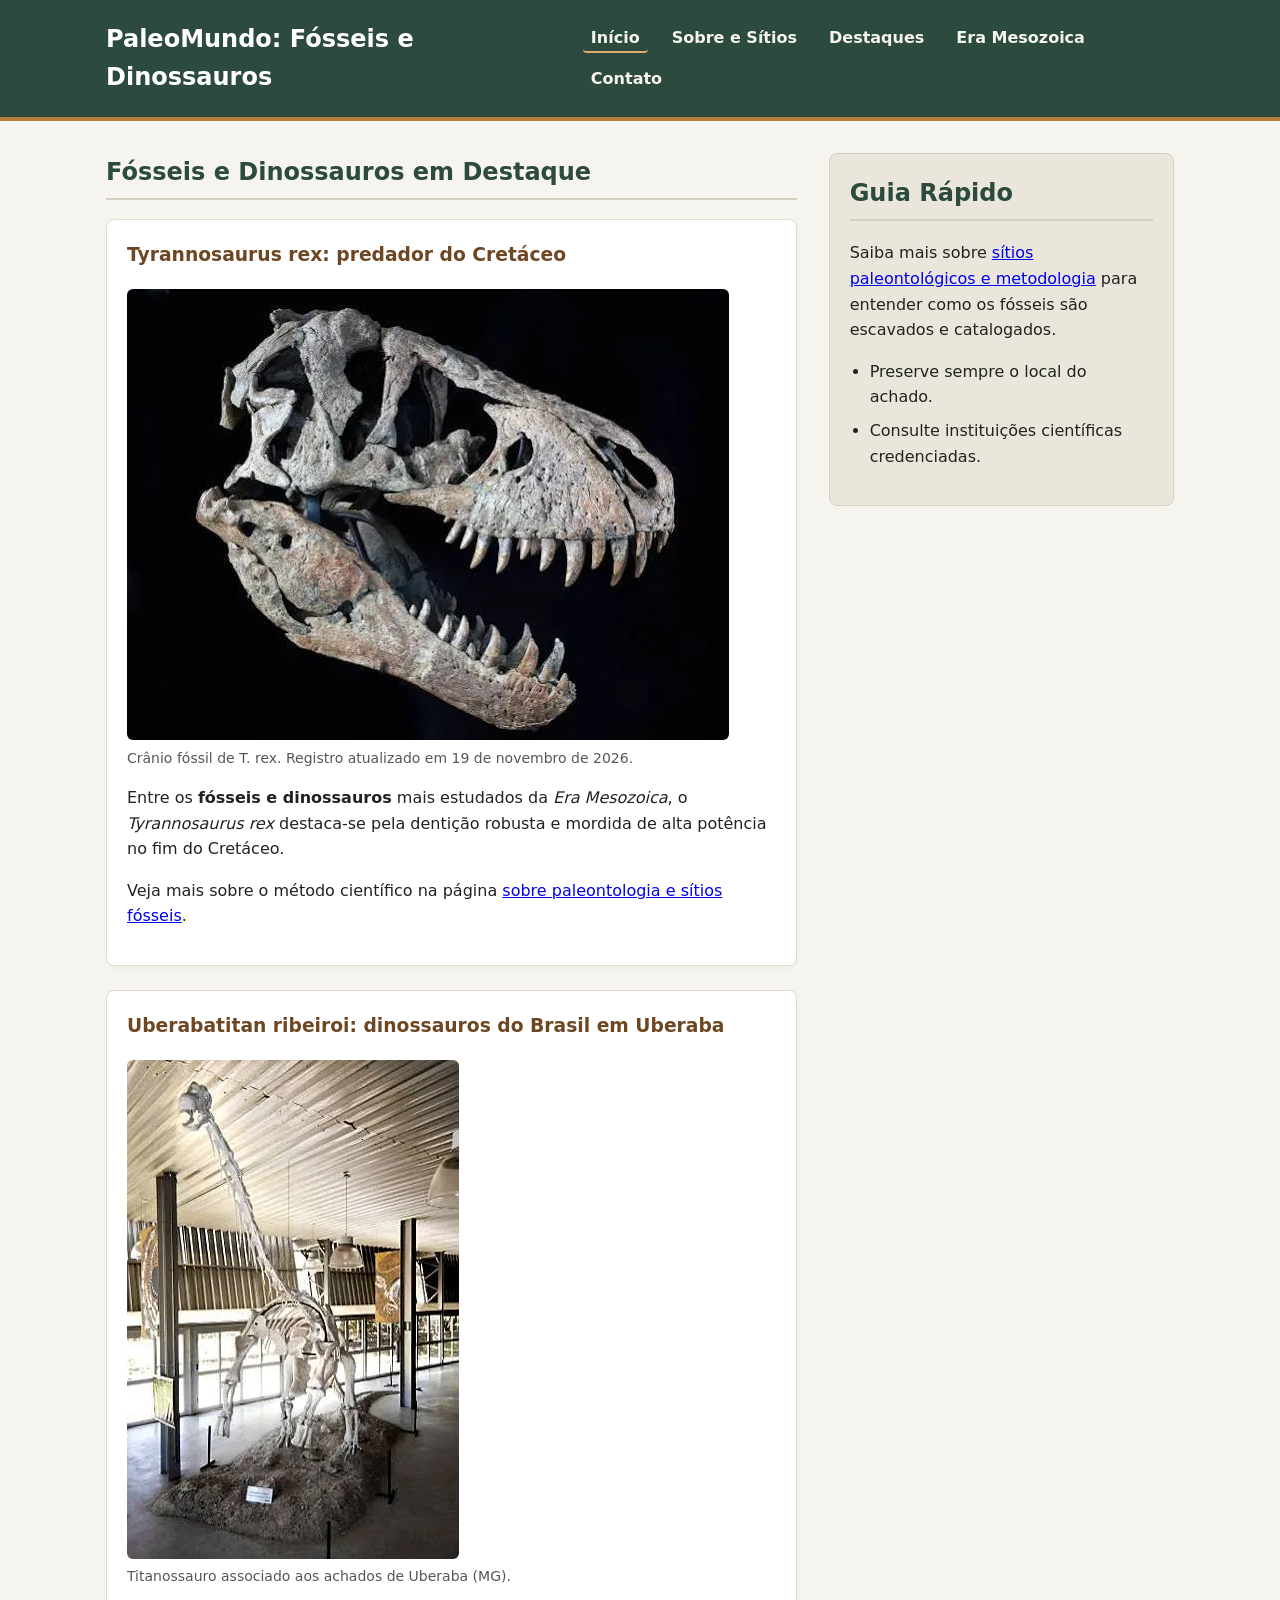
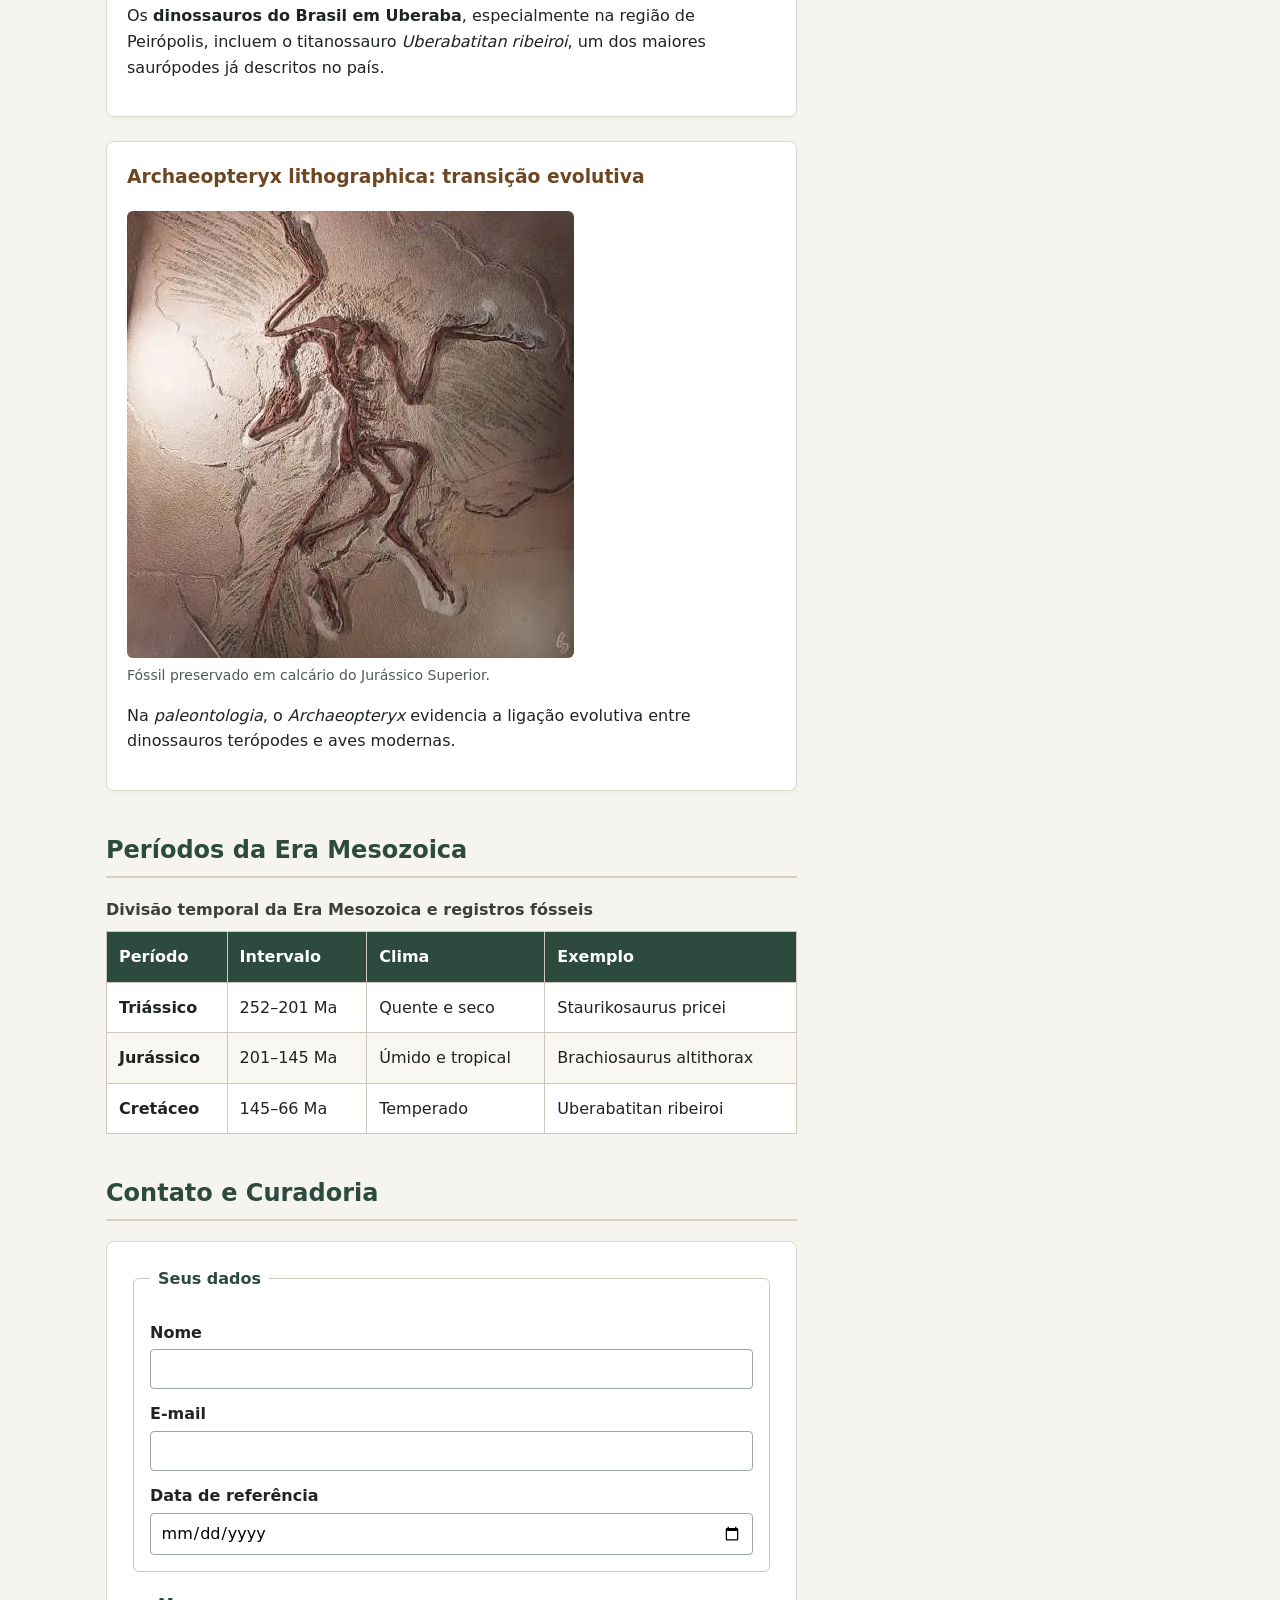
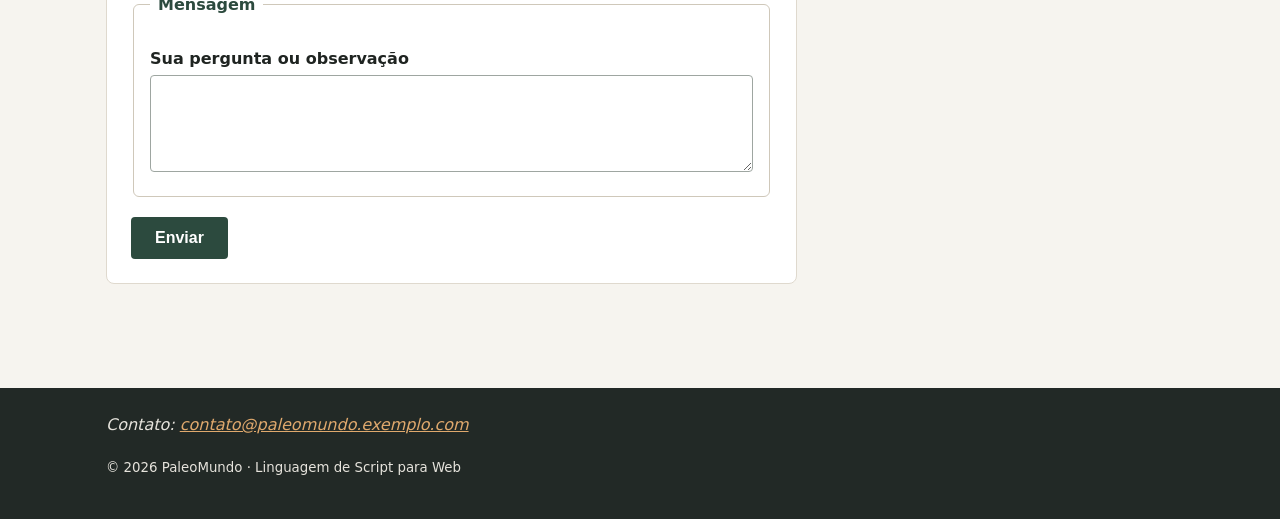
<file: index.html>
<!doctype html>
<html lang="pt-BR">
<head>
  <meta charset="utf-8">
  <meta name="viewport" content="width=device-width, initial-scale=1">
  <title>Fósseis e Dinossauros da Era Mesozoica | PaleoMundo</title>
  <meta name="description" content="Explore fósseis e dinossauros, espécies da Era Mesozoica e dinossauros do Brasil em Uberaba com dados paleontológicos e registros históricos.">
  <link rel="canonical" href="https://guilhermeyamato70752-lab.github.io/F-sseis-e-dinossauros-/">

  <meta property="og:type" content="website">
  <meta property="og:title" content="Fósseis e Dinossauros da Era Mesozoica | PaleoMundo">
  <meta property="og:description" content="Conheça fósseis e dinossauros, a paleontologia da Era Mesozoica e os dinossauros do Brasil em Uberaba.">
  <meta property="og:image" content="https://guilhermeyamato70752-lab.github.io/F-sseis-e-dinossauros-/img/og-paleomundo.jpg">
  <meta property="og:url" content="https://guilhermeyamato70752-lab.github.io/F-sseis-e-dinossauros-/">
  <meta property="og:locale" content="pt_BR">

  <link rel="icon" href="icon/favicon.svg" type="image/svg+xml">
  <link rel="stylesheet" href="estilo.css">

  <script type="application/ld+json">
  {
    "@context": "https://schema.org",
    "@type": "CollectionPage",
    "name": "PaleoMundo — Fósseis e Dinossauros",
    "description": "Acervo educativo sobre fósseis e dinossauros, Era Mesozoica e dinossauros do Brasil em Uberaba.",
    "url": "https://guilhermeyamato70752-lab.github.io/F-sseis-e-dinossauros-/",
    "inLanguage": "pt-BR",
    "about": [
      { "@type": "Thing", "name": "Fósseis e dinossauros" },
      { "@type": "Thing", "name": "Dinossauros do Brasil em Uberaba" },
      { "@type": "Thing", "name": "Era Mesozoica e paleontologia" }
    ]
  }
  </script>
</head>
<body>
  <a class="pular" href="#conteudo">Pular para o conteúdo</a>

  <header>
    <div class="container topo">
      <h1>PaleoMundo: Fósseis e Dinossauros</h1>
      <nav aria-label="Principal">
        <ul>
          <li><a href="index.html" aria-current="page">Início</a></li>
          <li><a href="sobre-paleontologia.html">Sobre e Sítios</a></li>
          <li><a href="#destaques">Destaques</a></li>
          <li><a href="#eras">Era Mesozoica</a></li>
          <li><a href="#contato">Contato</a></li>
        </ul>
      </nav>
    </div>
  </header>

  <div class="container layout-principal">
    <main id="conteudo">
      <section id="destaques" aria-labelledby="t-destaques">
        <h2 id="t-destaques">Fósseis e Dinossauros em Destaque</h2>

        <article>
          <h3>Tyrannosaurus rex: predador do Cretáceo</h3>
          <figure>
            <img src="img/trex-cranio.webp" alt="Crânio fossilizado de Tyrannosaurus rex com dentes serrilhados exposto em museu" width="602" height="451">
            <figcaption>Crânio fóssil de T. rex. Registro atualizado em <time datetime="2026-11-19">19 de novembro de 2026</time>.</figcaption>
          </figure>
          <p>Entre os <strong>fósseis e dinossauros</strong> mais estudados da <em>Era Mesozoica</em>, o <em>Tyrannosaurus rex</em> destaca-se pela dentição robusta e mordida de alta potência no fim do Cretáceo.</p>
          <p>Veja mais sobre o método científico na página <a href="sobre-paleontologia.html">sobre paleontologia e sítios fósseis</a>.</p>
        </article>

        <article>
          <h3>Uberabatitan ribeiroi: dinossauros do Brasil em Uberaba</h3>
          <figure>
            <img src="img/uberabatitan.webp" alt="Esqueleto montado de titanossauro de grande porte em exposição" width="332" height="499" loading="lazy">
            <figcaption>Titanossauro associado aos achados de Uberaba (MG).</figcaption>
          </figure>
          <p>Os <strong>dinossauros do Brasil em Uberaba</strong>, especialmente na região de Peirópolis, incluem o titanossauro <em>Uberabatitan ribeiroi</em>, um dos maiores saurópodes já descritos no país.</p>
        </article>

        <article>
          <h3>Archaeopteryx lithographica: transição evolutiva</h3>
          <figure>
            <img src="img/archaeopteryx.webp" alt="Fóssil em calcário mostrando estrutura óssea e penas preservadas" width="447" height="447" loading="lazy">
            <figcaption>Fóssil preservado em calcário do Jurássico Superior.</figcaption>
          </figure>
          <p>Na <em>paleontologia</em>, o <em>Archaeopteryx</em> evidencia a ligação evolutiva entre dinossauros terópodes e aves modernas.</p>
        </article>
      </section>

      <section id="eras" aria-labelledby="t-eras">
        <h2 id="t-eras">Períodos da Era Mesozoica</h2>
        <div class="tabela-responsiva">
          <table>
            <caption>Divisão temporal da Era Mesozoica e registros fósseis</caption>
            <thead>
              <tr>
                <th scope="col">Período</th>
                <th scope="col">Intervalo</th>
                <th scope="col">Clima</th>
                <th scope="col">Exemplo</th>
              </tr>
            </thead>
            <tbody>
              <tr>
                <th scope="row">Triássico</th>
                <td>252–201 Ma</td>
                <td>Quente e seco</td>
                <td>Staurikosaurus pricei</td>
              </tr>
              <tr>
                <th scope="row">Jurássico</th>
                <td>201–145 Ma</td>
                <td>Úmido e tropical</td>
                <td>Brachiosaurus altithorax</td>
              </tr>
              <tr>
                <th scope="row">Cretáceo</th>
                <td>145–66 Ma</td>
                <td>Temperado</td>
                <td>Uberabatitan ribeiroi</td>
              </tr>
            </tbody>
          </table>
        </div>
      </section>

      <section id="contato" aria-labelledby="t-contato">
        <h2 id="t-contato">Contato e Curadoria</h2>
        <form action="#" method="post">
          <fieldset>
            <legend>Seus dados</legend>
            <label for="nome">Nome</label>
            <input id="nome" name="nome" type="text" autocomplete="name" required>

            <label for="email">E-mail</label>
            <input id="email" name="email" type="email" autocomplete="email" required>

            <label for="data-visita">Data de referência</label>
            <input id="data-visita" name="data_visita" type="date">
          </fieldset>

          <fieldset>
            <legend>Mensagem</legend>
            <label for="mensagem">Sua pergunta ou observação</label>
            <textarea id="mensagem" name="mensagem" rows="4" required></textarea>
          </fieldset>

          <button type="submit">Enviar</button>
        </form>
      </section>
    </main>

    <aside aria-label="Informações complementares">
      <h2>Guia Rápido</h2>
      <p>Saiba mais sobre <a href="sobre-paleontologia.html">sítios paleontológicos e metodologia</a> para entender como os fósseis são escavados e catalogados.</p>
      <ul>
        <li>Preserve sempre o local do achado.</li>
        <li>Consulte instituições científicas credenciadas.</li>
      </ul>
    </aside>
  </div>

  <footer>
    <div class="container">
      <address>Contato: <a href="mailto:contato@paleomundo.exemplo.com">contato@paleomundo.exemplo.com</a></address>
      <p><small>&copy; <time datetime="2026">2026</time> PaleoMundo · Linguagem de Script para Web</small></p>
    </div>
  </footer>
</body>
</html>
</file>
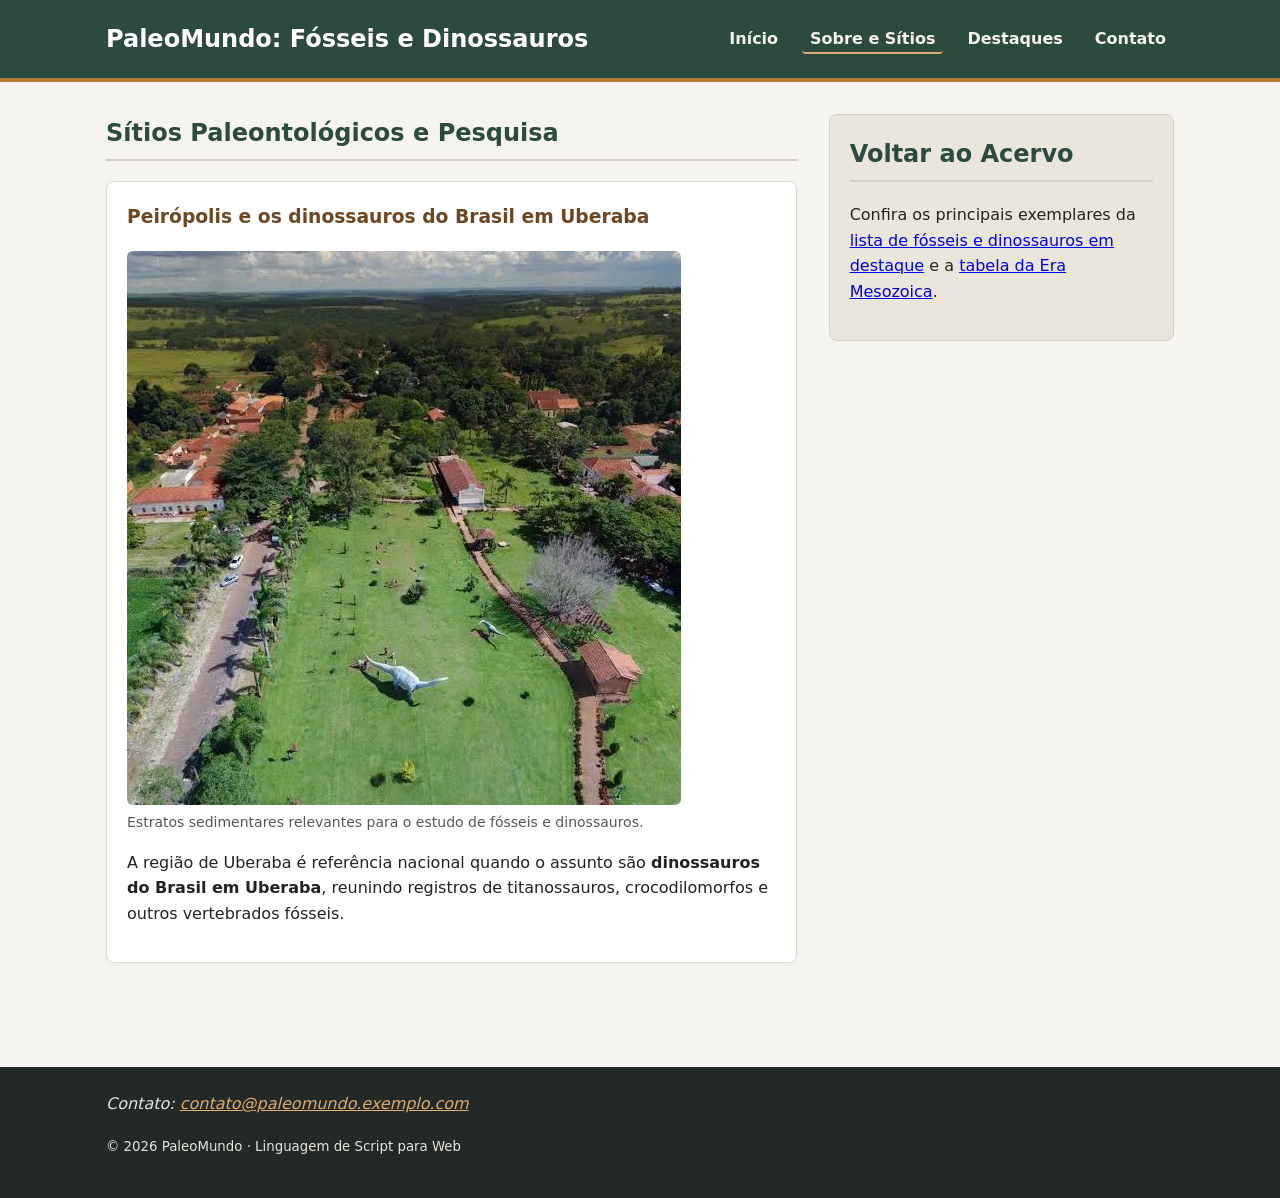
<file: sobre-paleontologia.html>
<!doctype html>
<html lang="pt-BR">
<head>
  <meta charset="utf-8">
  <meta name="viewport" content="width=device-width, initial-scale=1">
  <title>Dinossauros do Brasil em Uberaba | PaleoMundo</title>
  <meta name="description" content="Entenda como funciona a paleontologia, a preservação de fósseis e dinossauros e a importância dos dinossauros do Brasil em Uberaba.">
  <link rel="canonical" href="https://guilhermeyamato70752-lab.github.io/F-sseis-e-dinossauros-/sobre-paleontologia.html">

  <meta property="og:type" content="article">
  <meta property="og:title" content="Dinossauros do Brasil em Uberaba | PaleoMundo">
  <meta property="og:description" content="Sítios fósseis, processos de fossilização e dinossauros do Brasil em Uberaba.">
  <meta property="og:image" content="https://guilhermeyamato70752-lab.github.io/F-sseis-e-dinossauros-/img/og-paleomundo.jpg">
  <meta property="og:url" content="https://guilhermeyamato70752-lab.github.io/F-sseis-e-dinossauros-/sobre-paleontologia.html">
  <meta property="og:locale" content="pt_BR">

  <link rel="icon" href="icon/favicon.svg" type="image/svg+xml">
  <link rel="stylesheet" href="estilo.css">

  <script type="application/ld+json">
  {
    "@context": "https://schema.org",
    "@type": "Article",
    "headline": "Dinossauros do Brasil em Uberaba e Paleontologia",
    "datePublished": "2026-11-19",
    "inLanguage": "pt-BR",
    "mainEntityOfPage": "https://guilhermeyamato70752-lab.github.io/F-sseis-e-dinossauros-/sobre-paleontologia.html"
  }
  </script>
</head>
<body>
  <a class="pular" href="#conteudo">Pular para o conteúdo</a>

  <header>
    <div class="container topo">
      <h1>PaleoMundo: Fósseis e Dinossauros</h1>
      <nav aria-label="Principal">
        <ul>
          <li><a href="index.html">Início</a></li>
          <li><a href="sobre-paleontologia.html" aria-current="page">Sobre e Sítios</a></li>
          <li><a href="index.html#destaques">Destaques</a></li>
          <li><a href="index.html#contato">Contato</a></li>
        </ul>
      </nav>
    </div>
  </header>

  <div class="container layout-principal">
    <main id="conteudo">
      <section aria-labelledby="t-sobre">
        <h2 id="t-sobre">Sítios Paleontológicos e Pesquisa</h2>

        <article>
          <h3>Peirópolis e os dinossauros do Brasil em Uberaba</h3>
          <figure>
            <img src="img/sitio-peiropolis.webp" alt="Camadas sedimentares em área de pesquisa paleontológica" width="554" height="554">
            <figcaption>Estratos sedimentares relevantes para o estudo de fósseis e dinossauros.</figcaption>
          </figure>
          <p>A região de Uberaba é referência nacional quando o assunto são <strong>dinossauros do Brasil em Uberaba</strong>, reunindo registros de titanossauros, crocodilomorfos e outros vertebrados fósseis.</p>
        </article>
      </section>
    </main>

    <aside aria-label="Navegação complementar">
      <h2>Voltar ao Acervo</h2>
      <p>Confira os principais exemplares da <a href="index.html#destaques">lista de fósseis e dinossauros em destaque</a> e a <a href="index.html#eras">tabela da Era Mesozoica</a>.</p>
    </aside>
  </div>

  <footer>
    <div class="container">
      <address>Contato: <a href="mailto:contato@paleomundo.exemplo.com">contato@paleomundo.exemplo.com</a></address>
      <p><small>&copy; <time datetime="2026">2026</time> PaleoMundo · Linguagem de Script para Web</small></p>
    </div>
  </footer>
</body>
</html>
</file>
<file: estilo.css>
/* Reset e configurações globais */
*,
*::before,
*::after {
  box-sizing: border-box;
}

body {
  margin: 0;
  font-family: system-ui, -apple-system, "Segoe UI", Roboto, Helvetica, Arial, sans-serif;
  line-height: 1.6;
  color: #1f2421;
  background-color: #f6f4ef;
}

img {
  max-width: 100%;
  height: auto;
  display: block;
  border-radius: 6px;
}

.container {
  width: 100%;
  max-width: 1100px;
  margin: 0 auto;
  padding: 0 1rem;
}

/* Link "Pular para o conteúdo" acessível por teclado */
.pular {
  position: absolute;
  left: -9999px;
  top: 0;
  background: #2c4a3e;
  color: #ffffff;
  padding: 0.75rem 1rem;
  font-weight: bold;
  text-decoration: none;
  z-index: 100;
}

.pular:focus {
  left: 1rem;
  top: 1rem;
}

/* Cabeçalho e Navegação */
header {
  background-color: #2c4a3e;
  color: #ffffff;
  padding: 1.25rem 0;
  border-bottom: 4px solid #b57c3a;
}

.topo {
  display: flex;
  flex-direction: column;
  gap: 0.75rem;
}

header h1 {
  margin: 0;
  font-size: 1.5rem;
}

nav ul {
  list-style: none;
  margin: 0;
  padding: 0;
  display: flex;
  flex-wrap: wrap;
  gap: 1rem;
}

nav a {
  color: #f6f4ef;
  text-decoration: none;
  font-weight: 600;
  padding: 0.25rem 0.5rem;
  border-radius: 4px;
}

nav a:hover,
nav a:focus {
  background-color: #3f6858;
  text-decoration: underline;
}

nav a[aria-current="page"] {
  border-bottom: 2px solid #e0a96d;
}

/* Layout Principal (Mobile-first: 1 coluna) */
.layout-principal {
  display: grid;
  grid-template-columns: 1fr;
  gap: 2rem;
  padding-top: 2rem;
  padding-bottom: 2rem;
}

/* Seções e Artigos */
section {
  margin-bottom: 2.5rem;
}

h2 {
  color: #2c4a3e;
  border-bottom: 2px solid #d5cfc2;
  padding-bottom: 0.4rem;
  margin-top: 0;
}

article {
  background-color: #ffffff;
  border: 1px solid #dfd9ce;
  border-radius: 8px;
  padding: 1.25rem;
  margin-bottom: 1.5rem;
  box-shadow: 0 2px 4px rgba(0, 0, 0, 0.04);
}

article h3 {
  margin-top: 0;
  color: #6e4722;
}

figure {
  margin: 0 0 1rem 0;
}

figcaption {
  font-size: 0.875rem;
  color: #525955;
  margin-top: 0.4rem;
}

/* Tabela Acessível */
.tabela-responsiva {
  overflow-x: auto;
}

table {
  width: 100%;
  border-collapse: collapse;
  background-color: #ffffff;
}

caption {
  font-weight: bold;
  text-align: left;
  margin-bottom: 0.5rem;
  color: #3a403d;
}

th,
td {
  border: 1px solid #cfc8ba;
  padding: 0.75rem;
  text-align: left;
}

thead th {
  background-color: #2c4a3e;
  color: #ffffff;
}

tbody tr:nth-child(even) {
  background-color: #f9f7f2;
}

/* Formulário Semântico */
form {
  background-color: #ffffff;
  padding: 1.5rem;
  border: 1px solid #dfd9ce;
  border-radius: 8px;
}

fieldset {
  border: 1px solid #cfc8ba;
  border-radius: 6px;
  padding: 1rem;
  margin-bottom: 1.25rem;
}

legend {
  font-weight: bold;
  color: #2c4a3e;
  padding: 0 0.5rem;
}

label {
  display: block;
  font-weight: 600;
  margin-top: 0.75rem;
  margin-bottom: 0.25rem;
}

input,
select,
textarea {
  width: 100%;
  padding: 0.6rem;
  border: 1px solid #9ea6a1;
  border-radius: 4px;
  font-family: inherit;
  font-size: 1rem;
}

input:focus,
select:focus,
textarea:focus,
button:focus {
  outline: 3px solid #b57c3a;
  outline-offset: 2px;
}

button {
  background-color: #2c4a3e;
  color: #ffffff;
  border: none;
  padding: 0.75rem 1.5rem;
  font-size: 1rem;
  font-weight: bold;
  border-radius: 4px;
  cursor: pointer;
}

button:hover {
  background-color: #1e332b;
}

/* Aside */
aside {
  background-color: #ebe6db;
  padding: 1.25rem;
  border-radius: 8px;
  border: 1px solid #d5cfc2;
  align-self: start;
}

aside h3 {
  color: #6e4722;
  margin-bottom: 0.4rem;
}

aside ul {
  padding-left: 1.25rem;
}

aside li {
  margin-bottom: 0.5rem;
}

details {
  background-color: #ffffff;
  padding: 0.75rem;
  border-radius: 6px;
  border: 1px solid #cfc8ba;
  margin-top: 1rem;
}

summary {
  font-weight: bold;
  cursor: pointer;
  color: #2c4a3e;
}

/* Rodapé */
footer {
  background-color: #222926;
  color: #e6e3dc;
  padding: 1.5rem 0;
  margin-top: 2rem;
}

footer a {
  color: #e0a96d;
}

/* Desktop (acima de 768px) */
@media (min-width: 768px) {
  .topo {
    flex-direction: row;
    justify-content: space-between;
    align-items: center;
  }

  .layout-principal {
    grid-template-columns: 2fr 1fr;
  }
}
</file>
